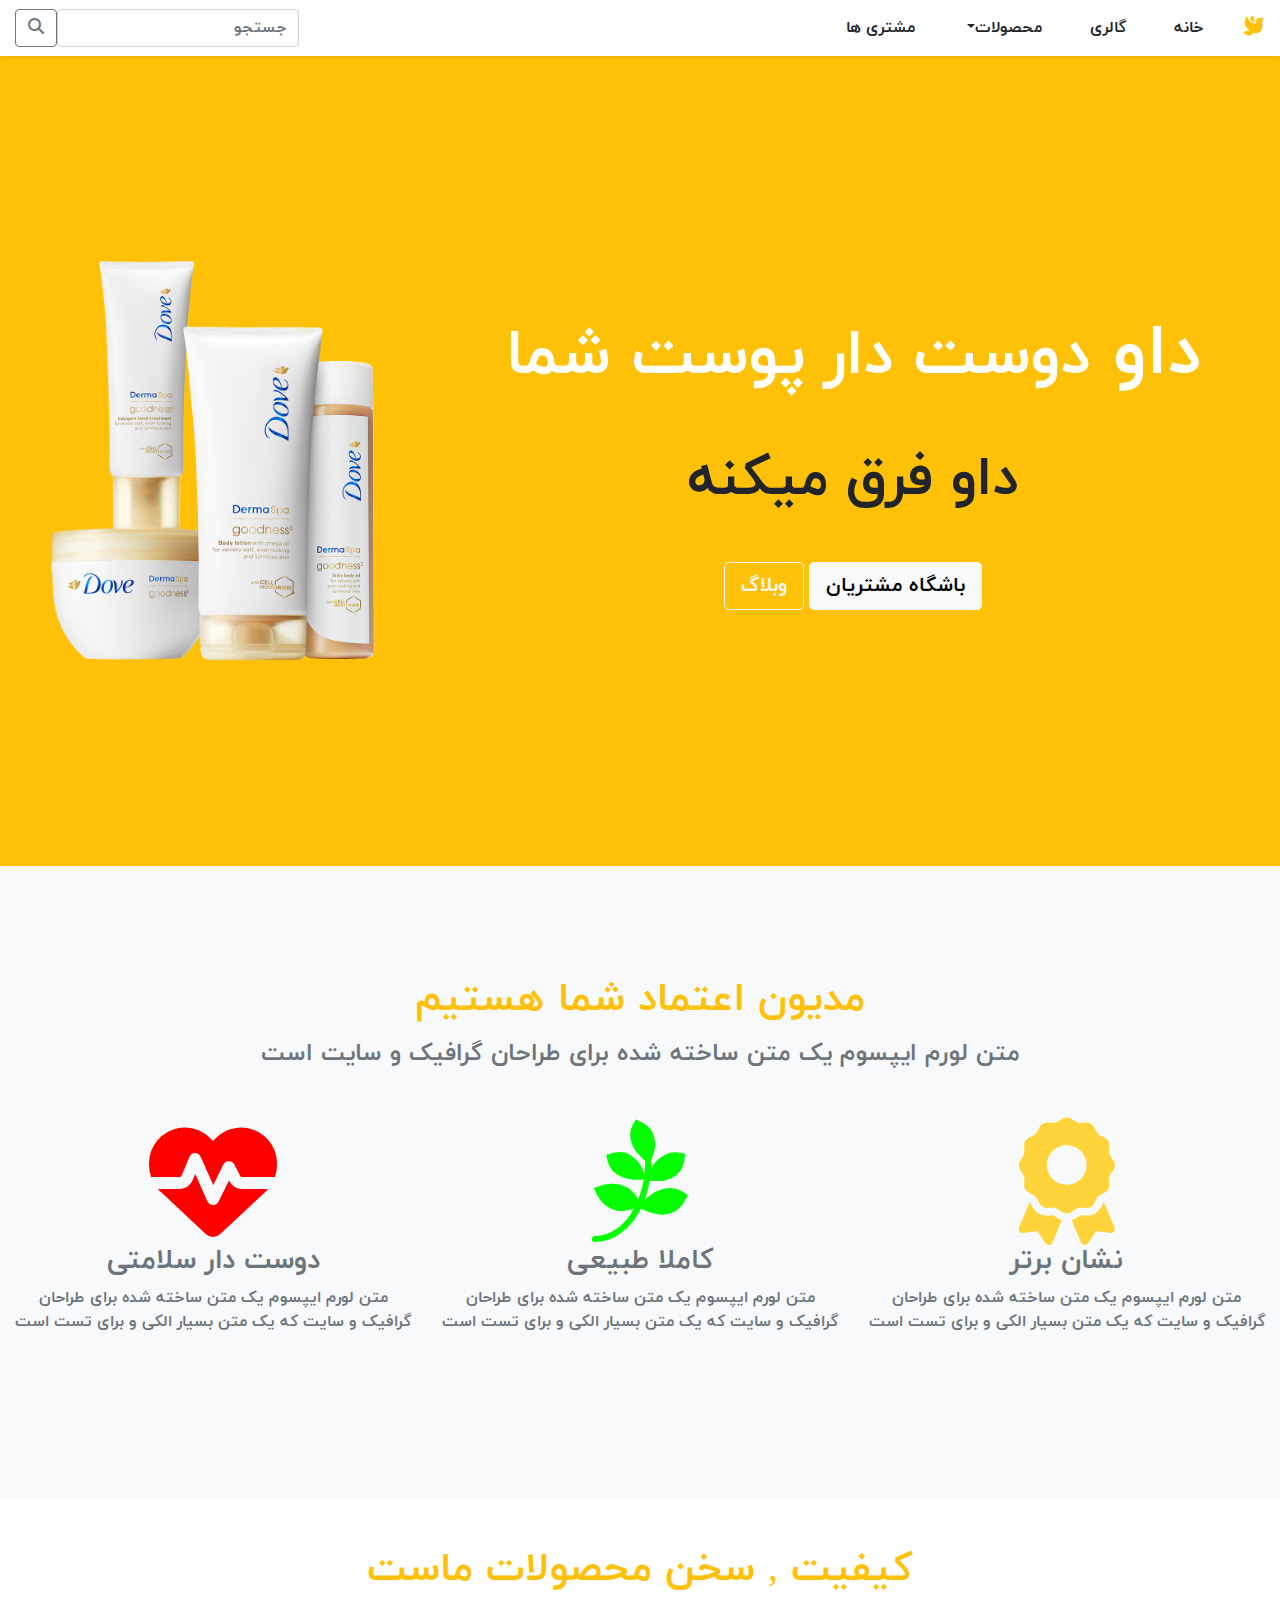
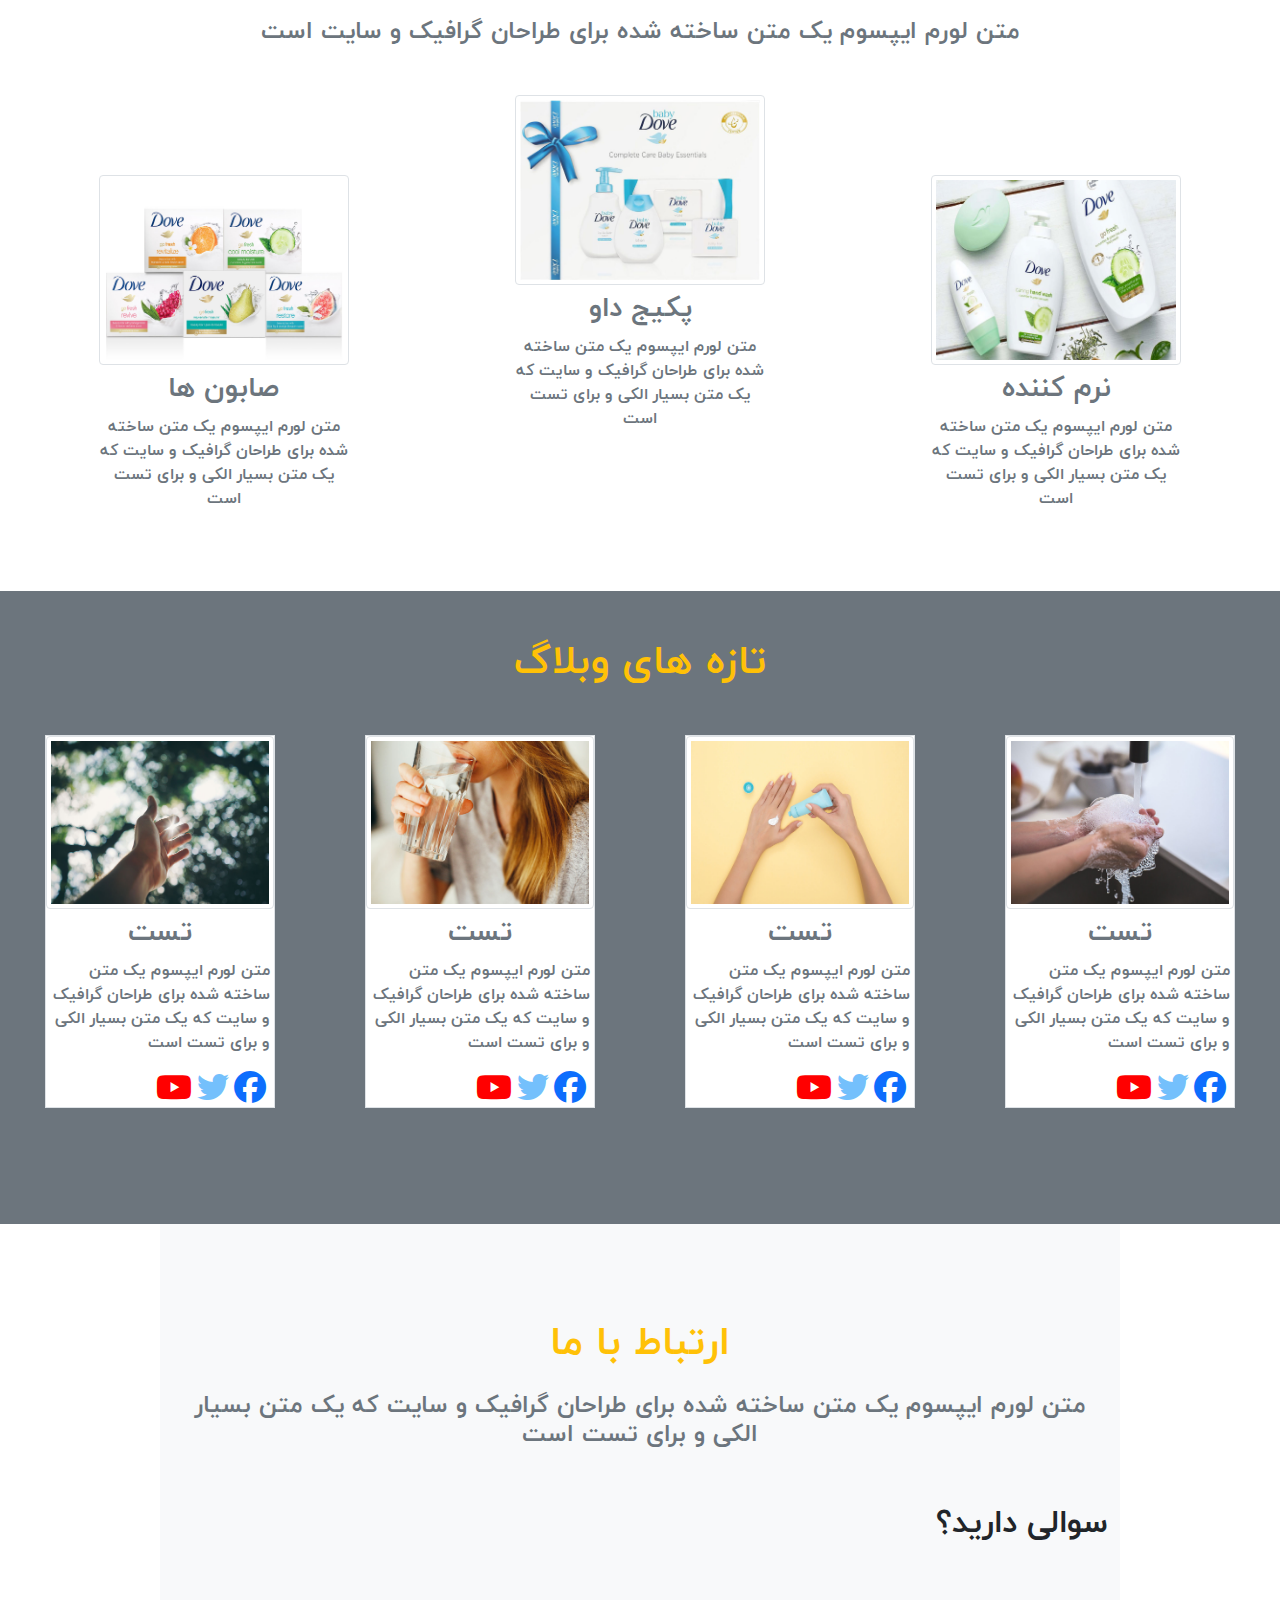
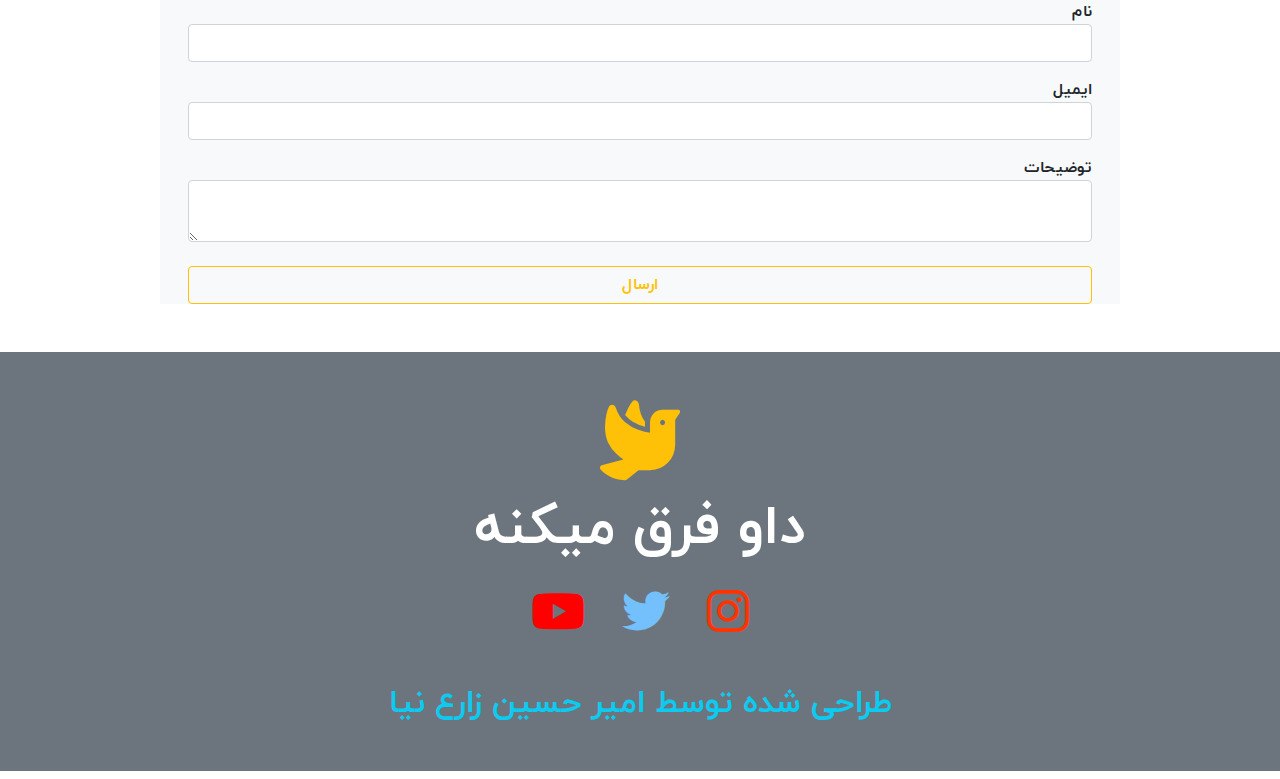
<file: index.html>
<!DOCTYPE html>
<html dir="rtl" lang="fa-IR">


<head>
    <meta charset="UTF-8">
    <meta name="viewport" content="width=device-width, initial-scale=1.0">
    <title>Dove</title>
    <link rel="stylesheet" href="./file boot strap/bootstrap.min.css">
    <link rel="site icon" href="./aks/logo.png">
    <link rel="stylesheet" href="./main.css">
    <link rel="stylesheet" href="https://cdnjs.cloudflare.com/ajax/libs/font-awesome/6.5.1/css/all.min.css">
</head>

<body>



    <!-- navbar start -->
    <nav class="navbar navbar-expand-sm  shadow-sm ">
        <button class="navbar-toggler" type="button" data-bs-toggle="collapse" data-bs-target="#navmenu">
            <i class="fa fa-align-right text-warning " aria-hidden="true"></i>
        </button>

        <a class="navbar-brand ms-3 ">
            <i class="fa fa-dove text-warning"></i>
        </a>

        <div class="navbar-collapse collapse" id="navmenu">
            <div class="navbar-nav list-unstyled ">
                <div class="nav-item mx-3">
                    <a href="" class="nav-link text-dark mr-auto hover1 ">خانه</a>
                </div>
                <div class="nav-item mx-3">
                    <a href="" class="nav-link text-dark hover1 ">گالری</a>
                </div>
                <div class="nav-item mx-3 dropdown">
                    <a href="" class="nav-link dropdown-toggle text-dark hover1 " data-bs-toggle="dropdown">محصولات</a>

                    <div class="dropdown-menu text-center bg-warning ">
                        <a href="" class="dropdown-item text-white">شامپو</a>
                        <div class="dropdown-divider "></div>
                        <a href="" class="dropdown-item text-white">نرم کننده</a>
                        <div class="dropdown-divider "></div>
                        <a href="" class="dropdown-item text-white">کرم دست</a>
                        <div class="dropdown-divider "></div>
                        <a href="" class="dropdown-item text-white">صابون</a>
                        <div class="dropdown-divider "></div>
                        <a href="" class="dropdown-item text-white">لیف</a>
                    </div>
                </div>
                <div class="nav-item mx-3">
                    <a href="" class="nav-link text-dark hover1 ">مشتری ها</a>
                </div>
            </div>

            <form class=" me-auto ms-3">
                <div class="input-group ">
                    <input type="text" class="rounded form-control" placeholder="جستجو">
                    <button class="btn rounded btn-outline-secondary">
                        <i class="fa fa-search" aria-hidden="true"></i>
                    </button>
                </div>
            </form>

        </div>

    </nav>
    <!-- navbar end -->






    <!-- body 1 start 38daghighe -->
    <section>
        <div class="container-fluid">
            <div class="row align-items-center text-center bg-warning" style="height: 90vh;">
                <div class=" col-md-6 col-lg-8">
                    <h1 class="display-3 text-white"><span class="display-2">داو </span>دوست دار پوست شما </h1>
                    <h2 class="display-4 my-5">داو فرق میکنه</h2>
                    <a href="" class="btn btn-light btn-lg ">باشگاه مشتریان</a>
                    <a href="" class="btn btn-outline-light btn-lg ">وبلاگ</a>
                </div>
                <div class="col-md-6 col-lg-4">
                    <img class="img-fluid d-none d-md-block" src="./aks/products.png" alt="">
                </div>
            </div>
        </div>
    </section>
    <!-- body 1 end -->






    <!-- vizhegi ha start -->
    <section class="bg-light">
        <div class="container-fluid">
            <h2 class="h1 text-warning mx-auto text-center" style="padding-top: 110px;">مدیون اعتماد شما هستیم</h2>
            <h1 class="h4 text-secondary mx-auto text-center pt-2">متن لورم ایپسوم یک متن ساخته شده برای طراحان گرافیک
                و سایت است</h1>

            <div class="row  my-5 text-center">
                <div class="col-lg-4 col-md-6  mb-5 ">
                    <i class="fas fa-award fa-8x" style="color: #FFD43B;"></i>
                    <h1 class="h3 text-secondary ">نشان برتر</h1>
                    <p class="text-secondary ">متن لورم ایپسوم یک متن ساخته شده برای طراحان گرافیک و سایت که یک متن
                        بسیار الکی و
                        برای تست است</p>
                </div>
                <div class="col-lg-4 col-md-6  mb-5 ">
                    <i class="fab fa-pagelines fa-8x" style="color: #04ff00;"></i>
                    <h1 class="h3 text-secondary">کاملا طبیعی</h1>
                    <p class="text-secondary ">متن لورم ایپسوم یک متن ساخته شده برای طراحان گرافیک و سایت که یک متن
                        بسیار الکی و
                        برای تست است</p>
                </div>
                <div class="col-lg-4  mb-5 " style="padding-bottom: 100px;">
                    <i class="fa fa-heartbeat fa-8x" style="color: #ff0000;" aria-hidden="true"></i>
                    <h1 class="h3 text-secondary">دوست دار سلامتی</h1>
                    <p class="text-secondary ">متن لورم ایپسوم یک متن ساخته شده برای طراحان گرافیک و سایت که یک متن
                        بسیار الکی و
                        برای تست است</p>
                </div>
            </div>
        </div>
    </section>
    <!-- vizhegi ha start -->







    <!-- mahsolat start -->

    <section>
        <div class="container-fluid">
            <h1 class="h1 text-warning mx-auto text-center mt-4">کیفیت , سخن محصولات ماست</h1>
            <h1 class="h4 text-secondary mx-auto text-center mt-4 ">متن لورم ایپسوم یک متن ساخته شده برای طراحان گرافیک
                و سایت است</h1>
        </div>

        <div class="row justify-content-around mx-3 mt-5">
            <div class="col-lg-4 col-md-6 text-center">
                <figure class="figure" style="width: 250px;margin-top: 80px;">
                    <img class=" img-thumbnail img-fluid  figure-img" src="./aks/p1.jpg" alt="">
                    <figcaption class="figure">
                        <h1 class="h3 text-secondary ">نرم کننده</h1>
                        <p class="text-secondary ">متن لورم ایپسوم یک متن ساخته شده برای طراحان گرافیک و سایت که یک
                            متن
                            بسیار الکی و
                            برای تست است</p>
                    </figcaption>
                </figure>
            </div>
            <div class="col-lg-4 col-md-6 text-center">
                <figure class="figure" style="width: 250px;">
                    <img class=" img-thumbnail img-fluid  figure-img" src="./aks/p2.jpg" alt="">
                    <figcaption class="figure">
                        <h1 class="h3 text-secondary">پکیج داو</h1>
                        <p class="text-secondary ">متن لورم ایپسوم یک متن ساخته شده برای طراحان گرافیک و سایت که یک
                            متن
                            بسیار الکی و
                            برای تست است</p>
                    </figcaption>
                </figure>

            </div>
            <div class="col-lg-4 text-center">
                <figure class="figure" style="width: 250px; margin-top: 80px;">
                    <img class=" img-thumbnail img-fluid  figure-img" src="./aks/p3.jpg" alt="">
                    <figcaption class="figure">
                        <h1 class="h3 text-secondary">صابون ها</h1>
                        <p class="text-secondary ">متن لورم ایپسوم یک متن ساخته شده برای طراحان گرافیک و سایت که یک
                            متن
                            بسیار الکی و
                            برای تست است</p>
                    </figcaption>
                </figure>
            </div>
        </div>
    </section>
    <!-- mahsolat end -->




    <!-- taze hay weblag start -->

    <section>
        <div class="container-fluid bg-secondary mt-5 pd-5 ">

            <h1 class="h1 text-warning mx-auto text-center pt-5">تازه های وبلاگ</h1>


            <div class="row justify-content-around   mt-5">
                <div class="col-lg-3 col-md-6 text-center">
                    <figure class="figure border bg-white" style="width: 230px;">
                        <img class=" img-fluid img-thumbnail   figure-img" src="./aks/b1.jpg" alt="">
                        <figcaption class="figure">
                            <h1 class="h3 text-secondary ">تست</h1>
                            <p class="text-secondary px-1 text-end ">متن لورم ایپسوم یک متن ساخته شده برای طراحان گرافیک
                                و سایت
                                که یک
                                متن
                                بسیار الکی و
                                برای تست است</p>
                            <div class="text-end pe-2 ">
                                <a href="" class="facbook"><i class="fa-brands fa-facebook fa-2x"></i></a>
                                <a href="" class="twiter"><i class="fa-brands fa-twitter fa-2x"
                                        style="color: #74C0FC"></i></a>
                                <a href="" class="youtube"><i class="fa-brands fa-youtube fa-2x"
                                        style="color: #ff0000;"></i></a>
                            </div>
                        </figcaption>
                    </figure>

                </div>
                <div class="col-lg-3 col-md-6 text-center">
                    <figure class="figure border bg-white" style="width: 230px;">
                        <img class=" img-fluid img-thumbnail  figure-img" src="./aks/b2.jpg" alt="">
                        <figcaption class="figure">
                            <h1 class="h3 text-secondary">تست</h1>
                            <p class="text-secondary px-1 text-end ">متن لورم ایپسوم یک متن ساخته شده برای طراحان گرافیک
                                و سایت که
                                یک
                                متن
                                بسیار الکی و
                                برای تست است</p>
                            <div class="text-end pe-2 ">
                                <a href="" class="facbook"><i class="fa-brands fa-facebook fa-2x"></i></a>
                                <a href="" class="twiter"><i class="fa-brands fa-twitter fa-2x"
                                        style="color: #74C0FC"></i></a>
                                <a href="" class="youtube"><i class="fa-brands fa-youtube fa-2x"
                                        style="color: #ff0000;"></i></a>
                            </div>
                        </figcaption>
                    </figure>

                </div>
                <div class="col-lg-3 col-md-6 text-center">
                    <figure class="figure border bg-white" style="width: 230px;">
                        <img class=" img-fluid img-thumbnail figure-img" src="./aks/b3.jpg" alt="">
                        <figcaption class="figure ">
                            <h1 class="h3 text-secondary text-center">تست</h1>
                            <p class="text-secondary  px-1 text-end ">متن لورم ایپسوم یک متن ساخته شده برای طراحان
                                گرافیک و سایت
                                که یک
                                متن
                                بسیار الکی و
                                برای تست است</p>
                            <div class="text-end pe-2 ">
                                <a href="" class="facbook"><i class="fa-brands fa-facebook fa-2x"></i></a>
                                <a href="" class="twiter"><i class="fa-brands fa-twitter fa-2x"
                                        style="color: #74C0FC"></i></a>
                                <a href="" class="youtube"><i class="fa-brands fa-youtube fa-2x"
                                        style="color: #ff0000;"></i></a>
                            </div>
                        </figcaption>
                    </figure>
                </div>
                <div class="col-lg-3 col-md-6 text-center" style="padding-bottom: 100px;">
                    <figure class="figure  border bg-white  " style="width: 230px;;">
                        <img class="  img-fluid img-thumbnail figure-img" src="./aks/b4.jpg" alt="">
                        <figcaption class="figure">
                            <h1 class="h3 text-secondary text-center ">تست</h1>
                            <p class="text-secondary px-1 text-end  ">متن لورم ایپسوم یک متن ساخته شده برای طراحان
                                گرافیک و سایت
                                که یک
                                متن
                                بسیار الکی و
                                برای تست است</p>
                            <div class="text-end pe-2 ">
                                <a href="" class="facbook"><i class="fa-brands fa-facebook fa-2x"></i></a>
                                <a href="" class="twiter"><i class="fa-brands fa-twitter fa-2x"
                                        style="color: #74C0FC"></i></a>
                                <a href="" class="youtube"><i class="fa-brands fa-youtube fa-2x"
                                        style="color: #ff0000;"></i></a>
                            </div>
                        </figcaption>
                    </figure>
                </div>
            </div>

        </div>
    </section>

    <!-- taze hay weblag end -->




    <!-- ertebat ba ma start -->
    <div class="container-fluid   w-75  bg-light pt-5">
        <h1 class="h1 text-warning mx-auto text-center pt-5">ارتباط با ما</h1>
        <p class="h4 text-secondary mx-auto text-center mt-4">متن لورم ایپسوم یک متن ساخته شده برای طراحان
            گرافیک و سایت
            که یک
            متن
            بسیار الکی و
            برای تست است</p>
        <h1 class="h2 text-dark pt-5">سوالی دارید؟</h1>

        <form action="" class="pt-5 px-3">
            <label for="">نام</label>
            <input class="form-control" type="text">

            <label class="pt-3 " for="">ایمیل</label>
            <input class="form-control" type="text">

            <label class="pt-3" for="">توضیحات</label>
            <textarea class="form-control"></textarea>

            <input class="form-control mt-4 btn btn-outline-warning text-center" type="submit" value="ارسال">
        </form>
    </div>
    <!-- ertebat ba ma start -->




    <!-- footer start -->

    <div class="container-fluid bg-secondary mt-5 text-center ">
        <i class="fa fa-dove text-warning fa-5x pt-5 "></i>
        <h1 class="display-4 text-white pt-3  ">داو فرق میکنه</h1>

        <a href="" data-bs-placement="top" data-bs-toggle="tooltip" title="Instagram"><i
                class="fab fa-instagram fa-3x pt-3 mx-3" style=" color: #ff3300;"></i></a>
        <a href="" data-bs-placement="top" data-bs-toggle="tooltip" title="Twitter"><i class="fab fa-twitter fa-3x mx-3"
                style="color: #74C0FC"></i></a>
        <a href="" data-bs-placement="top" data-bs-toggle="tooltip" title="You Tube"><i
                class="fab fa-youtube fa-3x mx-3" style="color: #ff0000;"></i></a>

        <p class="text-info h2  pb-5 pt-5">طراحی شده توسط امیر حسین زارع نیا</p>
    </div>

    <!-- footer end -->

    <script src="./file boot strap/jquery-3.7.1.slim.min.js"></script>
    <script src="./file boot strap/bootstrap.bundle.min.js"></script>
    <script>
        const tooltipTriggerList = document.querySelectorAll('[data-bs-toggle="tooltip"]')
        const tooltipList = [...tooltipTriggerList].map(tooltipTriggerEl => new bootstrap.Tooltip(tooltipTriggerEl))
    </script>
</body>

</html>
</file>
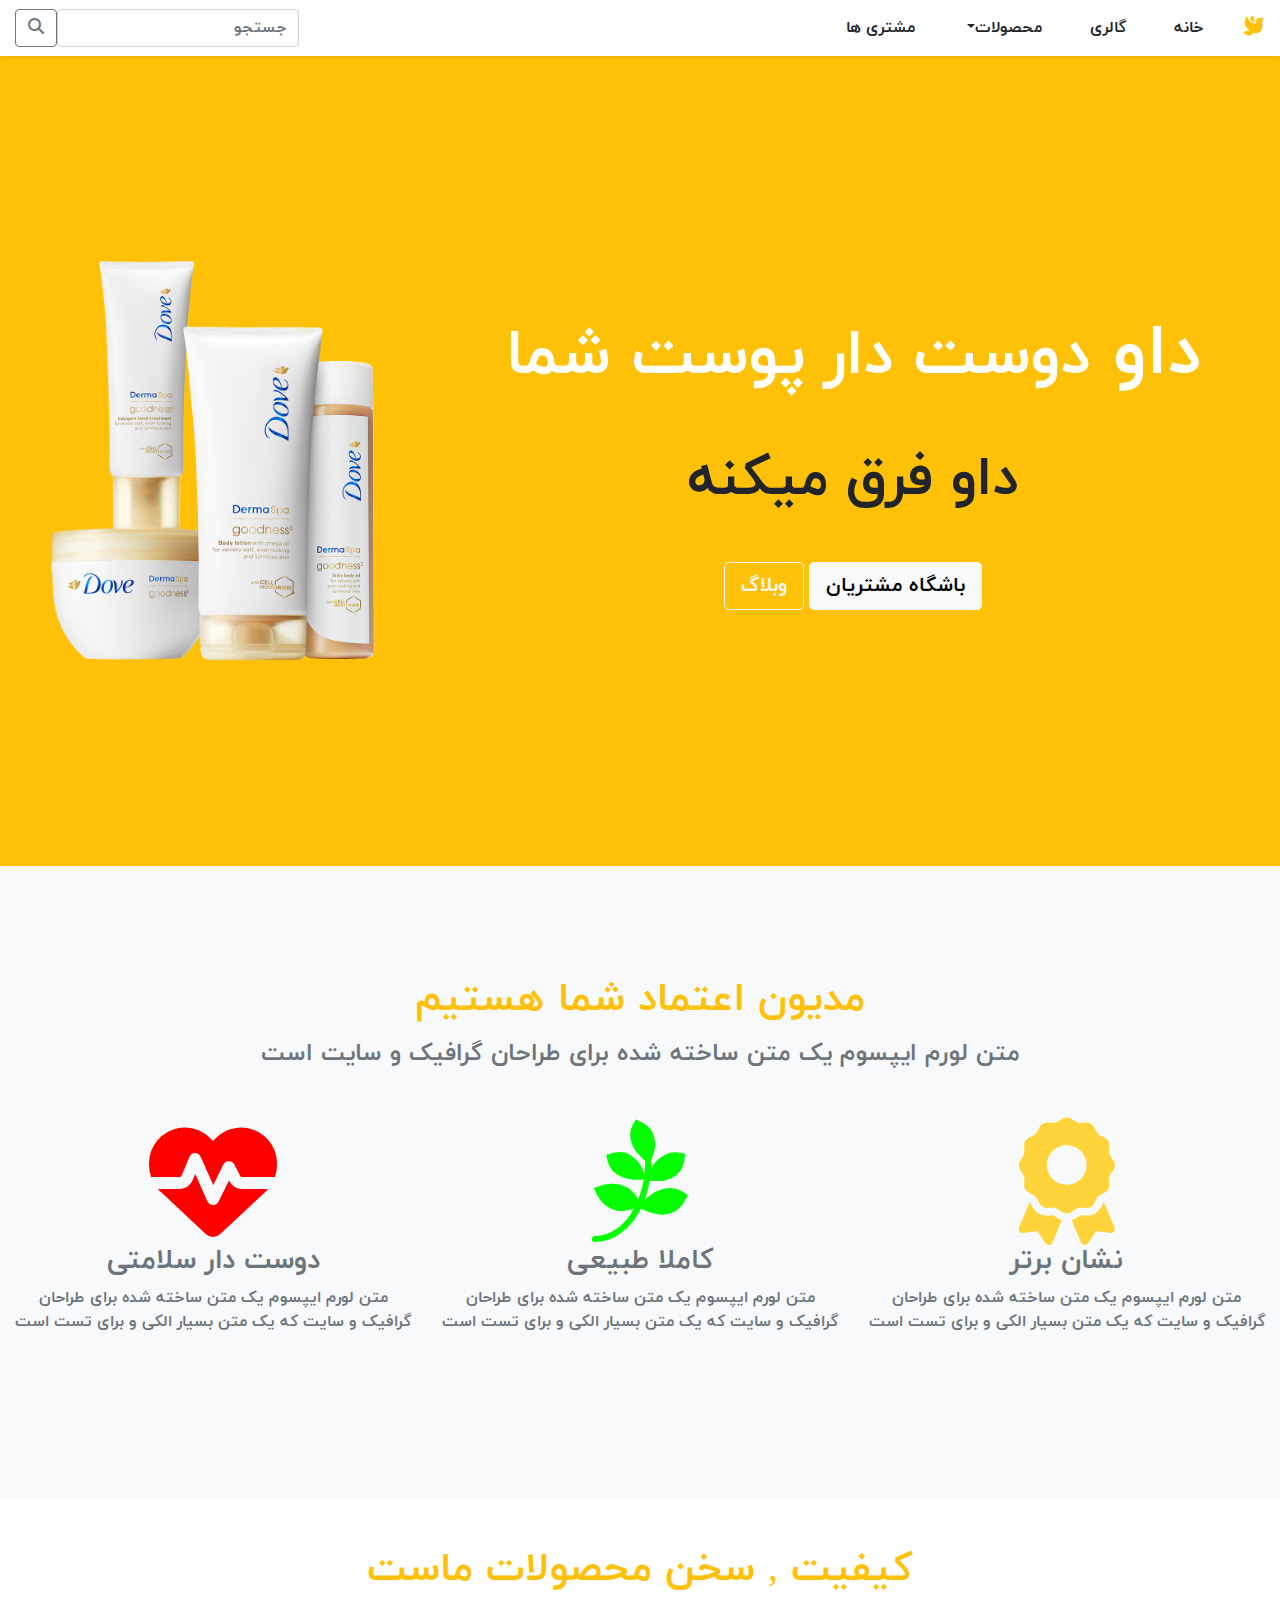
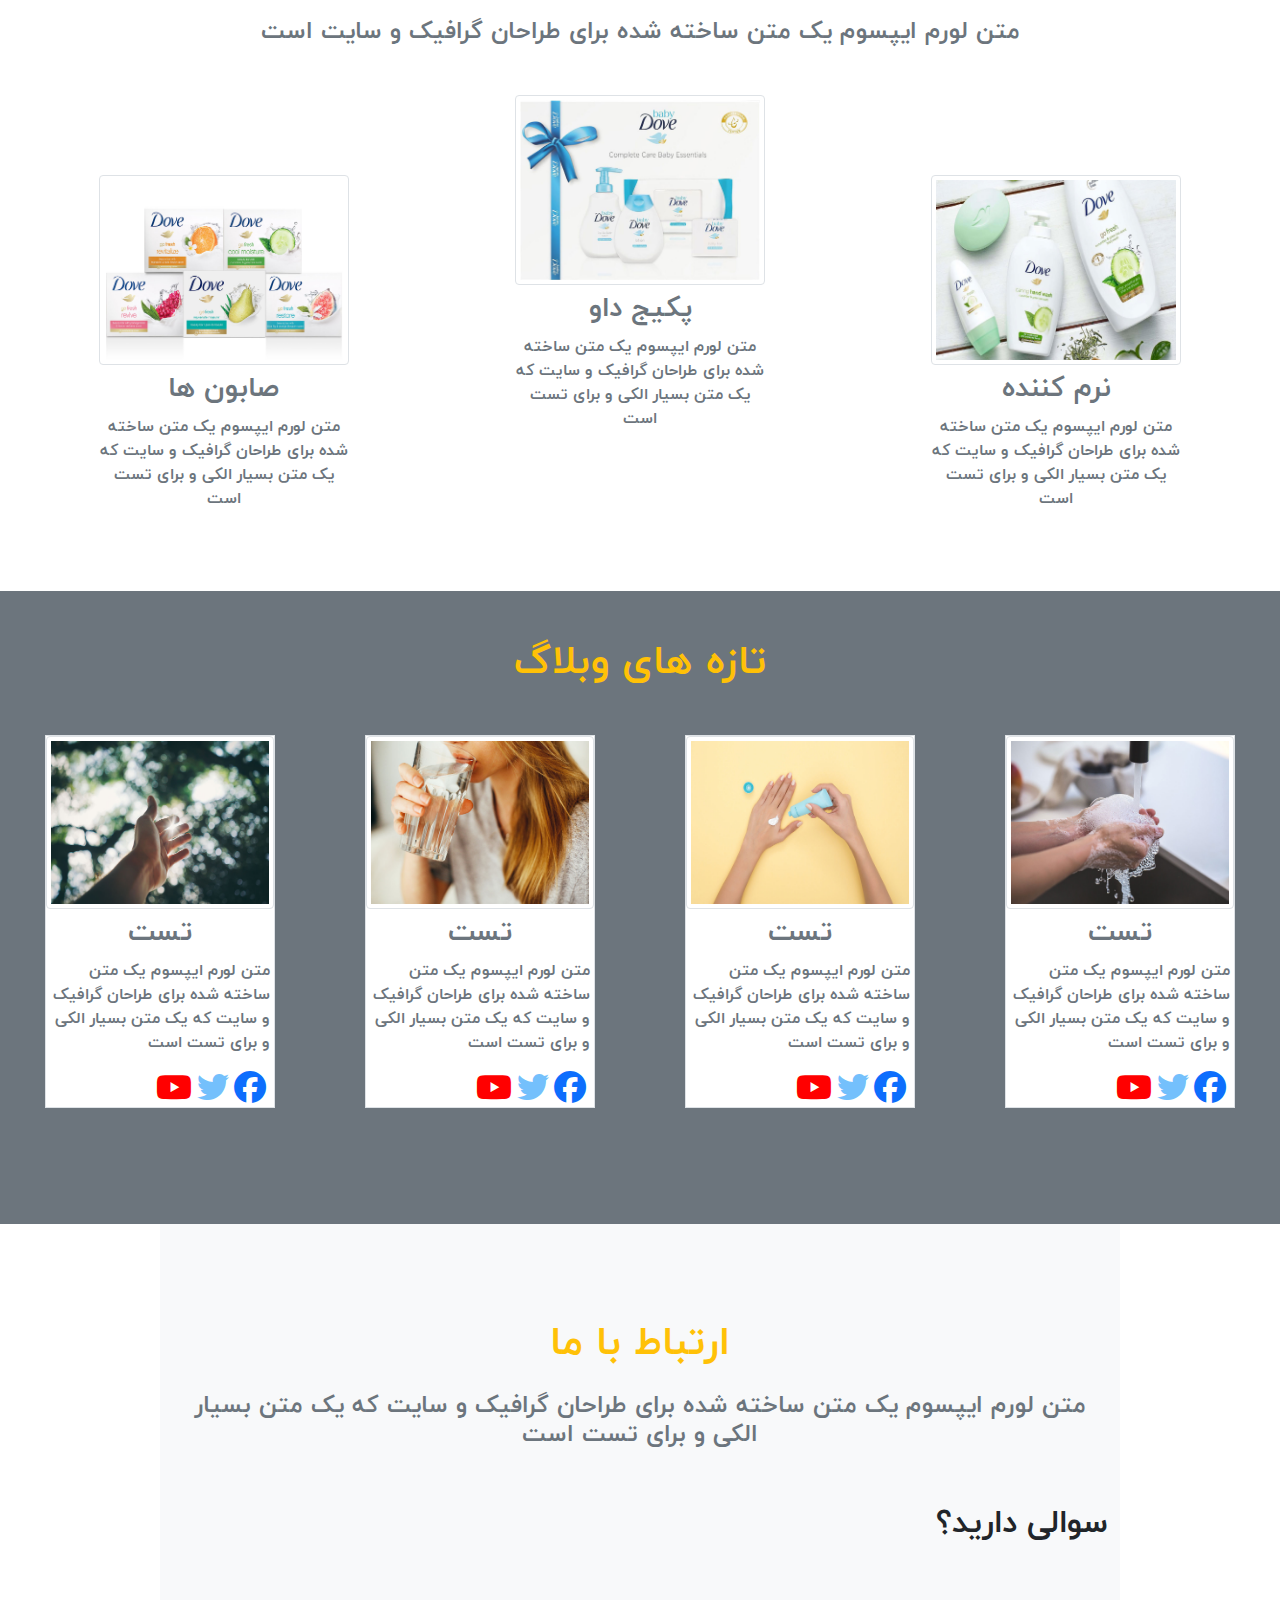
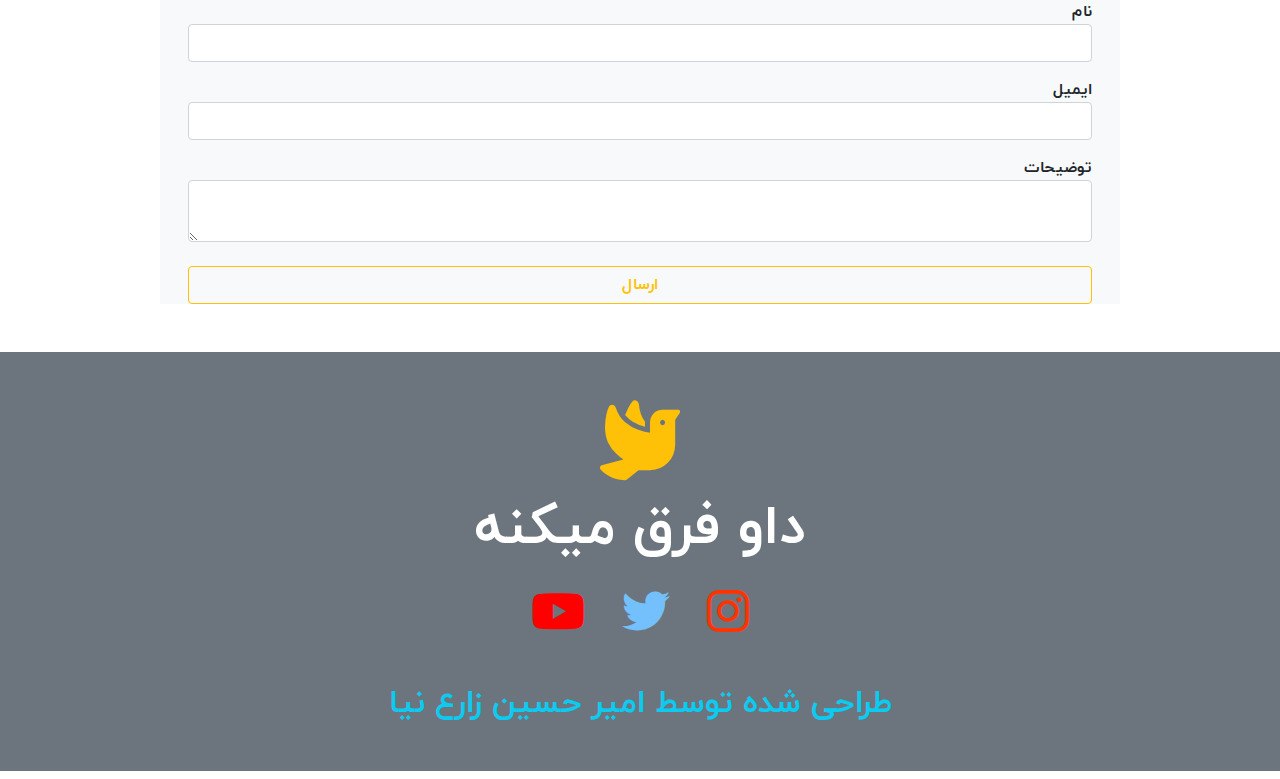
<file: project bootstrap 1.html>
<!DOCTYPE html>
<html dir="rtl" lang="fa-IR">


<head>
    <meta charset="UTF-8">
    <meta name="viewport" content="width=device-width, initial-scale=1.0">
    <title>Dove</title>
    <link rel="stylesheet" href="./file boot strap/bootstrap.min.css">
    <link rel="site icon" href="./aks/logo.png">
    <link rel="stylesheet" href="./main.css">
    <link rel="stylesheet" href="https://cdnjs.cloudflare.com/ajax/libs/font-awesome/6.5.1/css/all.min.css">
</head>

<body>



    <!-- navbar start -->
    <nav class="navbar navbar-expand-sm  shadow-sm ">
        <button class="navbar-toggler" type="button" data-bs-toggle="collapse" data-bs-target="#navmenu">
            <i class="fa fa-align-right text-warning " aria-hidden="true"></i>
        </button>

        <a class="navbar-brand ms-3 ">
            <i class="fa fa-dove text-warning"></i>
        </a>

        <div class="navbar-collapse collapse" id="navmenu">
            <div class="navbar-nav list-unstyled ">
                <div class="nav-item mx-3">
                    <a href="" class="nav-link text-dark mr-auto hover1 ">خانه</a>
                </div>
                <div class="nav-item mx-3">
                    <a href="" class="nav-link text-dark hover1 ">گالری</a>
                </div>
                <div class="nav-item mx-3 dropdown">
                    <a href="" class="nav-link dropdown-toggle text-dark hover1 " data-bs-toggle="dropdown">محصولات</a>

                    <div class="dropdown-menu text-center bg-warning ">
                        <a href="" class="dropdown-item text-white">شامپو</a>
                        <div class="dropdown-divider "></div>
                        <a href="" class="dropdown-item text-white">نرم کننده</a>
                        <div class="dropdown-divider "></div>
                        <a href="" class="dropdown-item text-white">کرم دست</a>
                        <div class="dropdown-divider "></div>
                        <a href="" class="dropdown-item text-white">صابون</a>
                        <div class="dropdown-divider "></div>
                        <a href="" class="dropdown-item text-white">لیف</a>
                    </div>
                </div>
                <div class="nav-item mx-3">
                    <a href="" class="nav-link text-dark hover1 ">مشتری ها</a>
                </div>
            </div>

            <form class=" me-auto ms-3">
                <div class="input-group ">
                    <input type="text" class="rounded form-control" placeholder="جستجو">
                    <button class="btn rounded btn-outline-secondary">
                        <i class="fa fa-search" aria-hidden="true"></i>
                    </button>
                </div>
            </form>

        </div>

    </nav>
    <!-- navbar end -->






    <!-- body 1 start 38daghighe -->
    <section>
        <div class="container-fluid">
            <div class="row align-items-center text-center bg-warning" style="height: 90vh;">
                <div class=" col-md-6 col-lg-8">
                    <h1 class="display-3 text-white"><span class="display-2">داو </span>دوست دار پوست شما </h1>
                    <h2 class="display-4 my-5">داو فرق میکنه</h2>
                    <a href="" class="btn btn-light btn-lg ">باشگاه مشتریان</a>
                    <a href="" class="btn btn-outline-light btn-lg ">وبلاگ</a>
                </div>
                <div class="col-md-6 col-lg-4">
                    <img class="img-fluid d-none d-md-block" src="./aks/products.png" alt="">
                </div>
            </div>
        </div>
    </section>
    <!-- body 1 end -->






    <!-- vizhegi ha start -->
    <section class="bg-light">
        <div class="container-fluid">
            <h2 class="h1 text-warning mx-auto text-center" style="padding-top: 110px;">مدیون اعتماد شما هستیم</h2>
            <h1 class="h4 text-secondary mx-auto text-center pt-2">متن لورم ایپسوم یک متن ساخته شده برای طراحان گرافیک
                و سایت است</h1>

            <div class="row  my-5 text-center">
                <div class="col-lg-4 col-md-6  mb-5 ">
                    <i class="fas fa-award fa-8x" style="color: #FFD43B;"></i>
                    <h1 class="h3 text-secondary ">نشان برتر</h1>
                    <p class="text-secondary ">متن لورم ایپسوم یک متن ساخته شده برای طراحان گرافیک و سایت که یک متن
                        بسیار الکی و
                        برای تست است</p>
                </div>
                <div class="col-lg-4 col-md-6  mb-5 ">
                    <i class="fab fa-pagelines fa-8x" style="color: #04ff00;"></i>
                    <h1 class="h3 text-secondary">کاملا طبیعی</h1>
                    <p class="text-secondary ">متن لورم ایپسوم یک متن ساخته شده برای طراحان گرافیک و سایت که یک متن
                        بسیار الکی و
                        برای تست است</p>
                </div>
                <div class="col-lg-4  mb-5 " style="padding-bottom: 100px;">
                    <i class="fa fa-heartbeat fa-8x" style="color: #ff0000;" aria-hidden="true"></i>
                    <h1 class="h3 text-secondary">دوست دار سلامتی</h1>
                    <p class="text-secondary ">متن لورم ایپسوم یک متن ساخته شده برای طراحان گرافیک و سایت که یک متن
                        بسیار الکی و
                        برای تست است</p>
                </div>
            </div>
        </div>
    </section>
    <!-- vizhegi ha start -->







    <!-- mahsolat start -->

    <section>
        <div class="container-fluid">
            <h1 class="h1 text-warning mx-auto text-center mt-4">کیفیت , سخن محصولات ماست</h1>
            <h1 class="h4 text-secondary mx-auto text-center mt-4 ">متن لورم ایپسوم یک متن ساخته شده برای طراحان گرافیک
                و سایت است</h1>
        </div>

        <div class="row justify-content-around mx-3 mt-5">
            <div class="col-lg-4 col-md-6 text-center">
                <figure class="figure" style="width: 250px;margin-top: 80px;">
                    <img class=" img-thumbnail img-fluid  figure-img" src="./aks/p1.jpg" alt="">
                    <figcaption class="figure">
                        <h1 class="h3 text-secondary ">نرم کننده</h1>
                        <p class="text-secondary ">متن لورم ایپسوم یک متن ساخته شده برای طراحان گرافیک و سایت که یک
                            متن
                            بسیار الکی و
                            برای تست است</p>
                    </figcaption>
                </figure>
            </div>
            <div class="col-lg-4 col-md-6 text-center">
                <figure class="figure" style="width: 250px;">
                    <img class=" img-thumbnail img-fluid  figure-img" src="./aks/p2.jpg" alt="">
                    <figcaption class="figure">
                        <h1 class="h3 text-secondary">پکیج داو</h1>
                        <p class="text-secondary ">متن لورم ایپسوم یک متن ساخته شده برای طراحان گرافیک و سایت که یک
                            متن
                            بسیار الکی و
                            برای تست است</p>
                    </figcaption>
                </figure>

            </div>
            <div class="col-lg-4 text-center">
                <figure class="figure" style="width: 250px; margin-top: 80px;">
                    <img class=" img-thumbnail img-fluid  figure-img" src="./aks/p3.jpg" alt="">
                    <figcaption class="figure">
                        <h1 class="h3 text-secondary">صابون ها</h1>
                        <p class="text-secondary ">متن لورم ایپسوم یک متن ساخته شده برای طراحان گرافیک و سایت که یک
                            متن
                            بسیار الکی و
                            برای تست است</p>
                    </figcaption>
                </figure>
            </div>
        </div>
    </section>
    <!-- mahsolat end -->




    <!-- taze hay weblag start -->

    <section>
        <div class="container-fluid bg-secondary mt-5 pd-5 ">

            <h1 class="h1 text-warning mx-auto text-center pt-5">تازه های وبلاگ</h1>


            <div class="row justify-content-around   mt-5">
                <div class="col-lg-3 col-md-6 text-center">
                    <figure class="figure border bg-white" style="width: 230px;">
                        <img class=" img-fluid img-thumbnail   figure-img" src="./aks/b1.jpg" alt="">
                        <figcaption class="figure">
                            <h1 class="h3 text-secondary ">تست</h1>
                            <p class="text-secondary px-1 text-end ">متن لورم ایپسوم یک متن ساخته شده برای طراحان گرافیک
                                و سایت
                                که یک
                                متن
                                بسیار الکی و
                                برای تست است</p>
                            <div class="text-end pe-2 ">
                                <a href="" class="facbook"><i class="fa-brands fa-facebook fa-2x"></i></a>
                                <a href="" class="twiter"><i class="fa-brands fa-twitter fa-2x"
                                        style="color: #74C0FC"></i></a>
                                <a href="" class="youtube"><i class="fa-brands fa-youtube fa-2x"
                                        style="color: #ff0000;"></i></a>
                            </div>
                        </figcaption>
                    </figure>

                </div>
                <div class="col-lg-3 col-md-6 text-center">
                    <figure class="figure border bg-white" style="width: 230px;">
                        <img class=" img-fluid img-thumbnail  figure-img" src="./aks/b2.jpg" alt="">
                        <figcaption class="figure">
                            <h1 class="h3 text-secondary">تست</h1>
                            <p class="text-secondary px-1 text-end ">متن لورم ایپسوم یک متن ساخته شده برای طراحان گرافیک
                                و سایت که
                                یک
                                متن
                                بسیار الکی و
                                برای تست است</p>
                            <div class="text-end pe-2 ">
                                <a href="" class="facbook"><i class="fa-brands fa-facebook fa-2x"></i></a>
                                <a href="" class="twiter"><i class="fa-brands fa-twitter fa-2x"
                                        style="color: #74C0FC"></i></a>
                                <a href="" class="youtube"><i class="fa-brands fa-youtube fa-2x"
                                        style="color: #ff0000;"></i></a>
                            </div>
                        </figcaption>
                    </figure>

                </div>
                <div class="col-lg-3 col-md-6 text-center">
                    <figure class="figure border bg-white" style="width: 230px;">
                        <img class=" img-fluid img-thumbnail figure-img" src="./aks/b3.jpg" alt="">
                        <figcaption class="figure ">
                            <h1 class="h3 text-secondary text-center">تست</h1>
                            <p class="text-secondary  px-1 text-end ">متن لورم ایپسوم یک متن ساخته شده برای طراحان
                                گرافیک و سایت
                                که یک
                                متن
                                بسیار الکی و
                                برای تست است</p>
                            <div class="text-end pe-2 ">
                                <a href="" class="facbook"><i class="fa-brands fa-facebook fa-2x"></i></a>
                                <a href="" class="twiter"><i class="fa-brands fa-twitter fa-2x"
                                        style="color: #74C0FC"></i></a>
                                <a href="" class="youtube"><i class="fa-brands fa-youtube fa-2x"
                                        style="color: #ff0000;"></i></a>
                            </div>
                        </figcaption>
                    </figure>
                </div>
                <div class="col-lg-3 col-md-6 text-center" style="padding-bottom: 100px;">
                    <figure class="figure  border bg-white  " style="width: 230px;;">
                        <img class="  img-fluid img-thumbnail figure-img" src="./aks/b4.jpg" alt="">
                        <figcaption class="figure">
                            <h1 class="h3 text-secondary text-center ">تست</h1>
                            <p class="text-secondary px-1 text-end  ">متن لورم ایپسوم یک متن ساخته شده برای طراحان
                                گرافیک و سایت
                                که یک
                                متن
                                بسیار الکی و
                                برای تست است</p>
                            <div class="text-end pe-2 ">
                                <a href="" class="facbook"><i class="fa-brands fa-facebook fa-2x"></i></a>
                                <a href="" class="twiter"><i class="fa-brands fa-twitter fa-2x"
                                        style="color: #74C0FC"></i></a>
                                <a href="" class="youtube"><i class="fa-brands fa-youtube fa-2x"
                                        style="color: #ff0000;"></i></a>
                            </div>
                        </figcaption>
                    </figure>
                </div>
            </div>

        </div>
    </section>

    <!-- taze hay weblag end -->




    <!-- ertebat ba ma start -->
    <div class="container-fluid   w-75  bg-light pt-5">
        <h1 class="h1 text-warning mx-auto text-center pt-5">ارتباط با ما</h1>
        <p class="h4 text-secondary mx-auto text-center mt-4">متن لورم ایپسوم یک متن ساخته شده برای طراحان
            گرافیک و سایت
            که یک
            متن
            بسیار الکی و
            برای تست است</p>
        <h1 class="h2 text-dark pt-5">سوالی دارید؟</h1>

        <form action="" class="pt-5 px-3">
            <label for="">نام</label>
            <input class="form-control" type="text">

            <label class="pt-3 " for="">ایمیل</label>
            <input class="form-control" type="text">

            <label class="pt-3" for="">توضیحات</label>
            <textarea class="form-control"></textarea>

            <input class="form-control mt-4 btn btn-outline-warning text-center" type="submit" value="ارسال">
        </form>
    </div>
    <!-- ertebat ba ma start -->




    <!-- footer start -->

    <div class="container-fluid bg-secondary mt-5 text-center ">
        <i class="fa fa-dove text-warning fa-5x pt-5 "></i>
        <h1 class="display-4 text-white pt-3  ">داو فرق میکنه</h1>

        <a href="" data-bs-placement="top" data-bs-toggle="tooltip" title="Instagram"><i
                class="fab fa-instagram fa-3x pt-3 mx-3" style=" color: #ff3300;"></i></a>
        <a href="" data-bs-placement="top" data-bs-toggle="tooltip" title="Twitter"><i class="fab fa-twitter fa-3x mx-3"
                style="color: #74C0FC"></i></a>
        <a href="" data-bs-placement="top" data-bs-toggle="tooltip" title="You Tube"><i
                class="fab fa-youtube fa-3x mx-3" style="color: #ff0000;"></i></a>

        <p class="text-info h2  pb-5 pt-5">طراحی شده توسط امیر حسین زارع نیا</p>
    </div>

    <!-- footer end -->

    <script src="./file boot strap/jquery-3.7.1.slim.min.js"></script>
    <script src="./file boot strap/bootstrap.bundle.min.js"></script>
    <script>
        const tooltipTriggerList = document.querySelectorAll('[data-bs-toggle="tooltip"]')
        const tooltipList = [...tooltipTriggerList].map(tooltipTriggerEl => new bootstrap.Tooltip(tooltipTriggerEl))
    </script>
</body>

</html>
</file>
<file: main.css>
@font-face {
    font-family: yekan;
    src: url(./font/iranyekanwebbold.ttf);
}

* {
    font-family: yekan;
}

.facbook {
    transition: all 300ms;
}

.facbook:hover {
    font-size: 20px;
}

.twiter {
    transition: all 300ms;
}

.twiter:hover {
    font-size: 20px;
}

.youtube {
    transition: all 300ms;
}

.youtube:hover {
    font-size: 20px;
}
</file>
